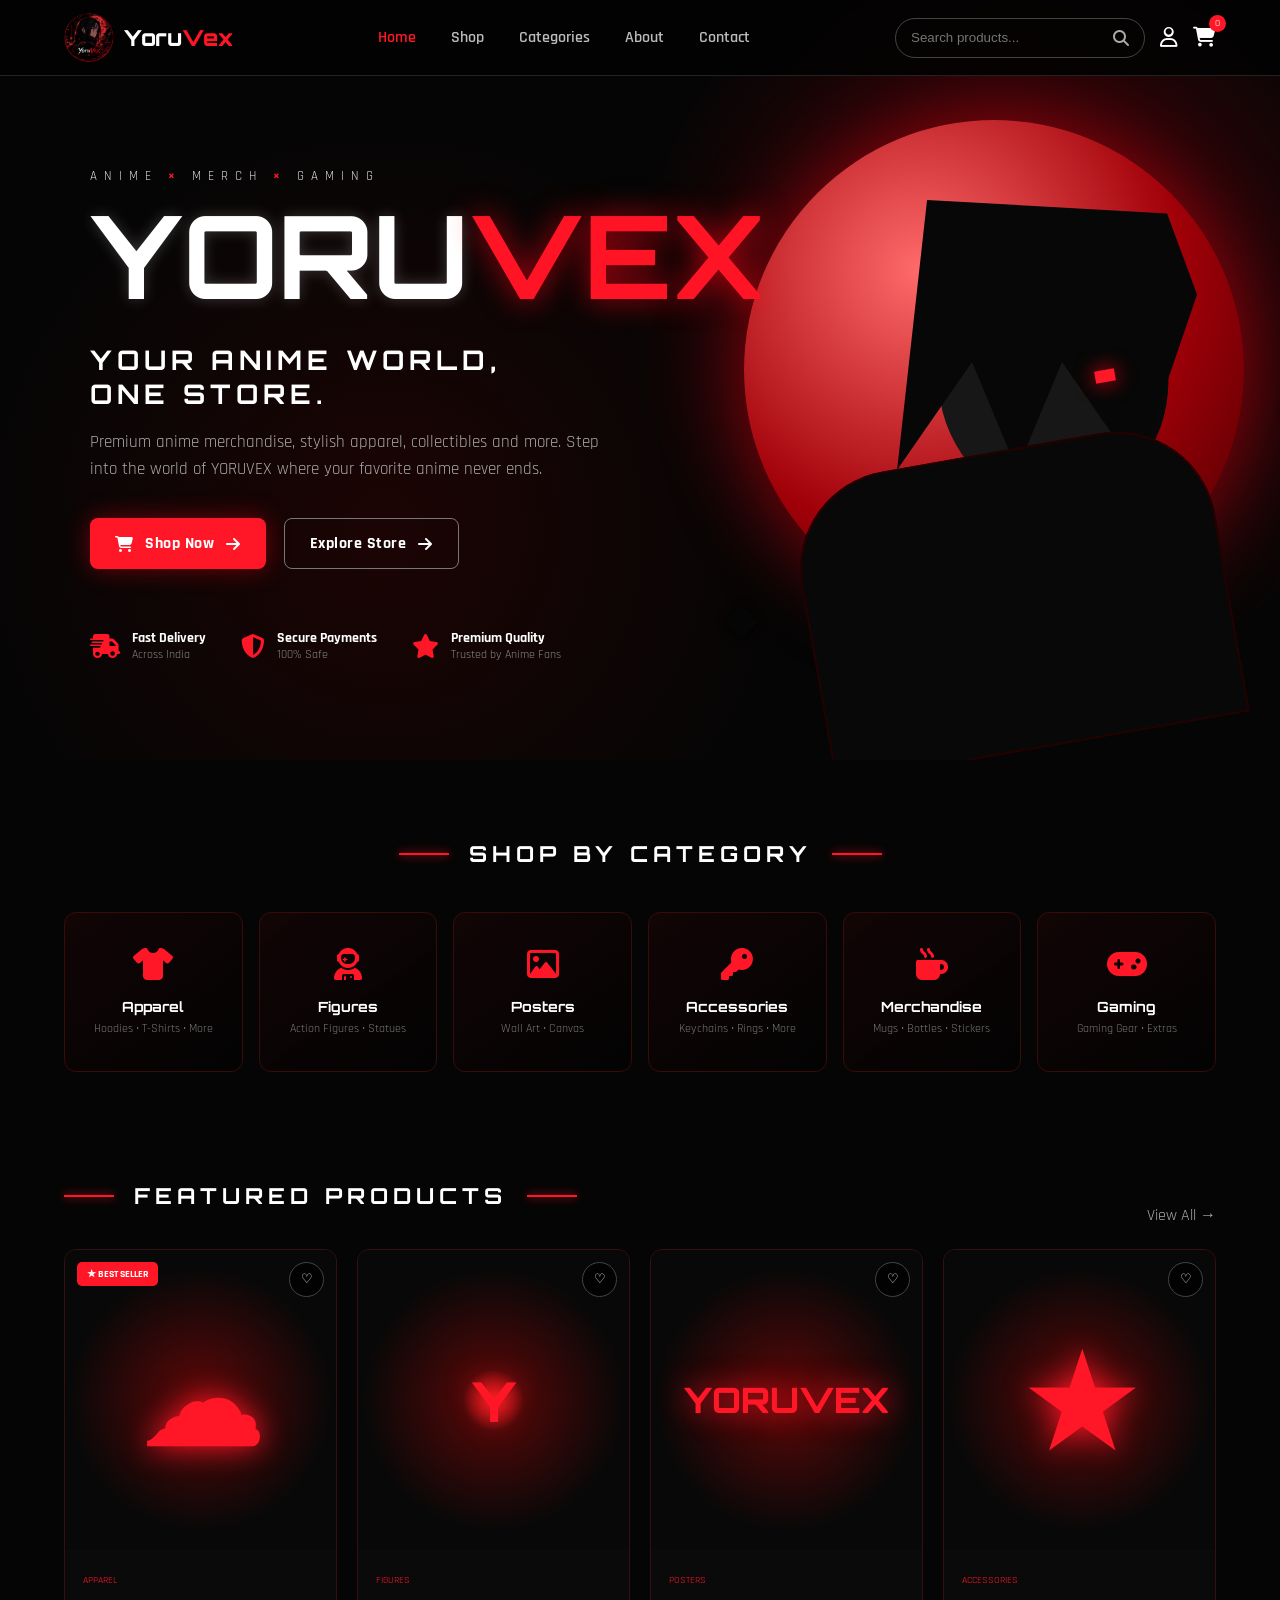
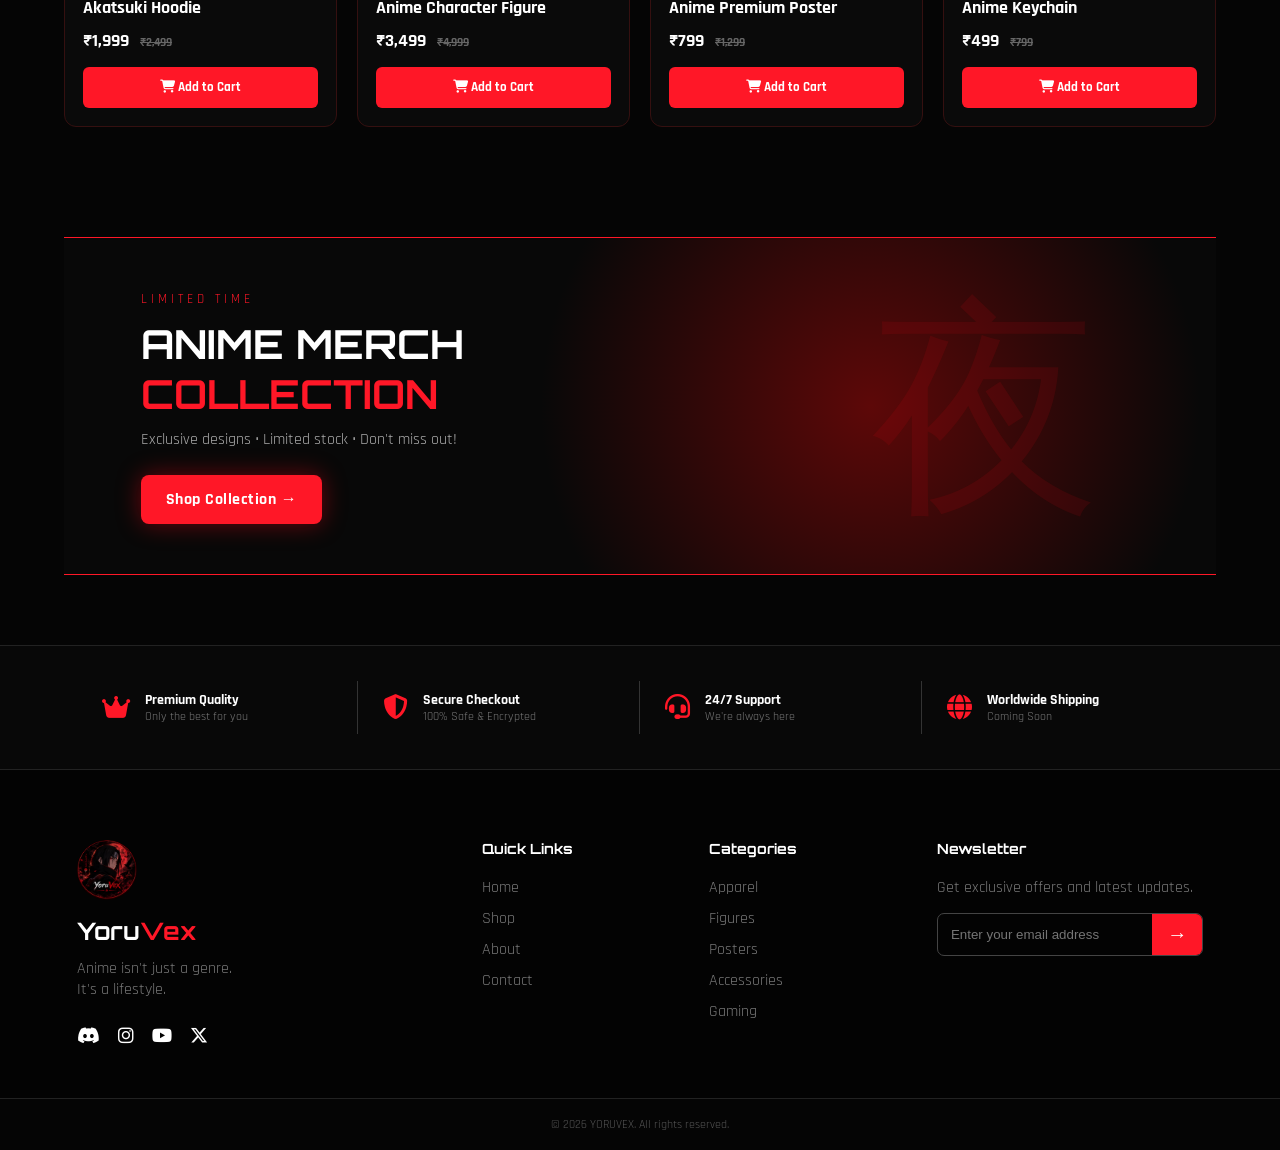
<file: index.html>
<!DOCTYPE html>
<html lang="en">
<head>
    <meta charset="UTF-8">
    <meta name="viewport" content="width=device-width, initial-scale=1.0">

    <title>YORUVEX — Anime Store</title>

    <link rel="stylesheet" href="style.css">

    <!-- Google Font -->
    <link rel="preconnect" href="https://fonts.googleapis.com">
    <link rel="preconnect" href="https://fonts.gstatic.com" crossorigin>
    <link href="https://fonts.googleapis.com/css2?family=Orbitron:wght@400;500;600;700;800&family=Rajdhani:wght@400;500;600;700&display=swap" rel="stylesheet">

    <!-- Icons -->
    <link rel="stylesheet"
          href="https://cdnjs.cloudflare.com/ajax/libs/font-awesome/6.5.2/css/all.min.css">
</head>

<body>

<!-- ================= NAVBAR ================= -->

<header class="navbar">

    <a href="#" class="brand">
        <img src="yoruvex.png" alt="YORUVEX Logo">
        <span>Yoru<span>Vex</span></span>
    </a>

    <nav id="navMenu">
        <a href="#home" class="active">Home</a>
        <a href="#shop">Shop</a>
        <a href="#categories">Categories</a>
        <a href="#about">About</a>
        <a href="#contact">Contact</a>
    </nav>

    <div class="nav-right">

        <div class="search">
            <input type="text" placeholder="Search products...">
            <i class="fa-solid fa-magnifying-glass"></i>
        </div>

        <button class="nav-icon">
            <i class="fa-regular fa-user"></i>
        </button>

        <button class="nav-icon cart">
            <i class="fa-solid fa-cart-shopping"></i>
            <small>0</small>
        </button>

        <button class="menu-btn" onclick="toggleMenu()">
            <i class="fa-solid fa-bars"></i>
        </button>

    </div>

</header>


<!-- ================= HERO ================= -->

<section class="hero" id="home">

    <div class="hero-glow"></div>

    <div class="hero-content">

        <div class="eyebrow">
            ANIME <b>×</b> MERCH <b>×</b> GAMING
        </div>

        <h1>
            YORU<span>VEX</span>
        </h1>

        <h2>
            YOUR ANIME WORLD,<br>
            ONE STORE.
        </h2>

        <p>
            Premium anime merchandise, stylish apparel,
            collectibles and more. Step into the world of
            YORUVEX where your favorite anime never ends.
        </p>

        <div class="hero-buttons">

            <a href="shop.html" class="btn primary">
                <i class="fa-solid fa-cart-shopping"></i>
                Shop Now
                <i class="fa-solid fa-arrow-right"></i>
            </a>

            <a href="#categories" class="btn secondary">
                Explore Store
                <i class="fa-solid fa-arrow-right"></i>
            </a>

        </div>

        <div class="features">

            <div>
                <i class="fa-solid fa-truck-fast"></i>
                <span>
                    <b>Fast Delivery</b>
                    Across India
                </span>
            </div>

            <div>
                <i class="fa-solid fa-shield-halved"></i>
                <span>
                    <b>Secure Payments</b>
                    100% Safe
                </span>
            </div>

            <div>
                <i class="fa-solid fa-star"></i>
                <span>
                    <b>Premium Quality</b>
                    Trusted by Anime Fans
                </span>
            </div>

        </div>

    </div>


    <!-- HERO ART -->

    <div class="hero-art">

        <div class="moon"></div>

        <div class="anime-silhouette">

            <div class="head"></div>

            <div class="hair"></div>

            <div class="body"></div>

            <div class="eye"></div>

        </div>

        <div class="crow crow1">◆</div>
        <div class="crow crow2">◆</div>
        <div class="crow crow3">◆</div>

    </div>

</section>


<!-- ================= CATEGORIES ================= -->

<section class="section" id="categories">

    <div class="section-title">

        <span></span>

        <h2>SHOP BY CATEGORY</h2>

        <span></span>

    </div>

    <div class="categories">

        <div class="category">
            <i class="fa-solid fa-shirt"></i>
            <h3>Apparel</h3>
            <p>Hoodies • T-Shirts • More</p>
        </div>

        <div class="category">
            <i class="fa-solid fa-user-astronaut"></i>
            <h3>Figures</h3>
            <p>Action Figures • Statues</p>
        </div>

        <div class="category">
            <i class="fa-regular fa-image"></i>
            <h3>Posters</h3>
            <p>Wall Art • Canvas</p>
        </div>

        <div class="category">
            <i class="fa-solid fa-key"></i>
            <h3>Accessories</h3>
            <p>Keychains • Rings • More</p>
        </div>

        <div class="category">
            <i class="fa-solid fa-mug-hot"></i>
            <h3>Merchandise</h3>
            <p>Mugs • Bottles • Stickers</p>
        </div>

        <div class="category">
            <i class="fa-solid fa-gamepad"></i>
            <h3>Gaming</h3>
            <p>Gaming Gear • Extras</p>
        </div>

    </div>

</section>


<!-- ================= PRODUCTS ================= -->

<section class="section products-section" id="shop">

    <div class="section-heading">

        <div class="section-title">
            <span></span>
            <h2>FEATURED PRODUCTS</h2>
            <span></span>
        </div>

        <a href="#">View All →</a>

    </div>


    <div class="products">

        <!-- PRODUCT 1 -->

        <article class="product">

            <div class="product-image">

                <div class="badge">
                    ★ BEST SELLER
                </div>

                <button class="heart">
                    ♡
                </button>

                <div class="fake-product hoodie">
                    ☁
                </div>

            </div>

            <div class="product-info">

                <small>APPAREL</small>

                <h3>Akatsuki Hoodie</h3>

                <div class="price">
                    ₹1,999
                    <del>₹2,499</del>
                </div>

                <button class="add-cart" onclick="addCart()">
                    <i class="fa-solid fa-cart-shopping"></i>
                    Add to Cart
                </button>

            </div>

        </article>


        <!-- PRODUCT 2 -->

        <article class="product">

            <div class="product-image">

                <button class="heart">
                    ♡
                </button>

                <div class="fake-product figure">
                    Y
                </div>

            </div>

            <div class="product-info">

                <small>FIGURES</small>

                <h3>Anime Character Figure</h3>

                <div class="price">
                    ₹3,499
                    <del>₹4,999</del>
                </div>

                <button class="add-cart" onclick="addCart()">
                    <i class="fa-solid fa-cart-shopping"></i>
                    Add to Cart
                </button>

            </div>

        </article>


        <!-- PRODUCT 3 -->

        <article class="product">

            <div class="product-image">

                <button class="heart">
                    ♡
                </button>

                <div class="fake-product poster">
                    YORUVEX
                </div>

            </div>

            <div class="product-info">

                <small>POSTERS</small>

                <h3>Anime Premium Poster</h3>

                <div class="price">
                    ₹799
                    <del>₹1,299</del>
                </div>

                <button class="add-cart" onclick="addCart()">
                    <i class="fa-solid fa-cart-shopping"></i>
                    Add to Cart
                </button>

            </div>

        </article>


        <!-- PRODUCT 4 -->

        <article class="product">

            <div class="product-image">

                <button class="heart">
                    ♡
                </button>

                <div class="fake-product keychain">
                    ★
                </div>

            </div>

            <div class="product-info">

                <small>ACCESSORIES</small>

                <h3>Anime Keychain</h3>

                <div class="price">
                    ₹499
                    <del>₹799</del>
                </div>

                <button class="add-cart" onclick="addCart()">
                    <i class="fa-solid fa-cart-shopping"></i>
                    Add to Cart
                </button>

            </div>

        </article>

    </div>

</section>


<!-- ================= PROMO ================= -->

<section class="promo">

    <div>

        <small>LIMITED TIME</small>

        <h2>
            ANIME MERCH<br>
            <span>COLLECTION</span>
        </h2>

        <p>
            Exclusive designs • Limited stock •
            Don't miss out!
        </p>

        <a href="shop.html" class="btn primary">
            Shop Collection →
        </a>

    </div>

    <div class="promo-symbol">
        夜
    </div>

</section>


<!-- ================= FEATURES ================= -->

<section class="trust">

    <div>
        <i class="fa-solid fa-crown"></i>
        <span>
            <b>Premium Quality</b>
            Only the best for you
        </span>
    </div>

    <div>
        <i class="fa-solid fa-shield-halved"></i>
        <span>
            <b>Secure Checkout</b>
            100% Safe & Encrypted
        </span>
    </div>

    <div>
        <i class="fa-solid fa-headset"></i>
        <span>
            <b>24/7 Support</b>
            We're always here
        </span>
    </div>

    <div>
        <i class="fa-solid fa-globe"></i>
        <span>
            <b>Worldwide Shipping</b>
            Coming Soon
        </span>
    </div>

</section>


<!-- ================= FOOTER ================= -->

<footer id="contact">

    <div class="footer-brand">

        <img src="yoruvex.png">

        <h2>Yoru<span>Vex</span></h2>

        <p>
            Anime isn't just a genre.<br>
            It's a lifestyle.
        </p>

        <div class="socials">

            <a href="#"><i class="fa-brands fa-discord"></i></a>
            <a href="#"><i class="fa-brands fa-instagram"></i></a>
            <a href="#"><i class="fa-brands fa-youtube"></i></a>
            <a href="#"><i class="fa-brands fa-x-twitter"></i></a>

        </div>

    </div>


    <div>
        <h3>Quick Links</h3>

        <a href="#home">Home</a>
        <a href="#shop">Shop</a>
        <a href="#about">About</a>
        <a href="#contact">Contact</a>
    </div>


    <div>
        <h3>Categories</h3>

        <a href="#">Apparel</a>
        <a href="#">Figures</a>
        <a href="#">Posters</a>
        <a href="#">Accessories</a>
        <a href="#">Gaming</a>
    </div>


    <div class="newsletter">

        <h3>Newsletter</h3>

        <p>
            Get exclusive offers and latest updates.
        </p>

        <div class="email-box">

            <input
                type="email"
                placeholder="Enter your email address"
            >

            <button>
                →
            </button>

        </div>

    </div>

</footer>


<div class="copyright">
    © 2026 YORUVEX. All rights reserved.
</div>


<script src="script.js"></script>

</body>
</html>
</file>
<file: style.css>
* {
    margin: 0;
    padding: 0;
    box-sizing: border-box;
}

html {
    scroll-behavior: smooth;
}

body {
    background: #050505;
    color: white;
    font-family: "Rajdhani", sans-serif;
    overflow-x: hidden;
}

a {
    text-decoration: none;
    color: inherit;
}

button {
    font-family: inherit;
}


/* ================= NAVBAR ================= */

.navbar {
    height: 76px;
    width: 100%;
    position: fixed;
    top: 0;
    z-index: 999;

    display: flex;
    align-items: center;
    justify-content: space-between;

    padding: 0 5%;

    background: rgba(3, 3, 3, .88);
    backdrop-filter: blur(18px);

    border-bottom: 1px solid #222;
}

.brand {
    display: flex;
    align-items: center;
    gap: 10px;

    font-family: Orbitron;
    font-weight: 800;
    font-size: 22px;
}

.brand img {
    width: 50px;
    height: 50px;
    object-fit: cover;
    border-radius: 50%;
}

.brand span span {
    color: #ff1625;
}

nav {
    display: flex;
    gap: 35px;
}

nav a {
    color: #bbb;
    font-weight: 600;
    transition: .3s;
}

nav a:hover,
nav a.active {
    color: #ff1727;
}

.nav-right {
    display: flex;
    align-items: center;
    gap: 15px;
}

.search {
    width: 250px;
    height: 40px;

    display: flex;
    align-items: center;

    border: 1px solid #444;
    border-radius: 30px;
    padding: 0 15px;
}

.search input {
    width: 100%;
    background: transparent;
    border: 0;
    outline: 0;
    color: white;
}

.search i {
    color: #aaa;
}

.nav-icon,
.menu-btn {
    background: none;
    border: 0;
    color: white;
    font-size: 20px;
    cursor: pointer;
}

.cart {
    position: relative;
}

.cart small {
    position: absolute;
    top: -10px;
    right: -10px;

    background: #ff1727;
    width: 17px;
    height: 17px;

    border-radius: 50%;

    font-size: 10px;

    display: grid;
    place-items: center;
}

.menu-btn {
    display: none;
}


/* ================= HERO ================= */

.hero {
    min-height: 760px;
    padding: 150px 7% 80px;

    position: relative;
    overflow: hidden;

    display: flex;
    align-items: center;
}

.hero::before {
    content: "";

    position: absolute;
    inset: 0;

    background:
        radial-gradient(circle at 80% 40%,
        rgba(255,0,20,.3),
        transparent 35%),
        radial-gradient(circle at 30% 70%,
        rgba(120,0,0,.2),
        transparent 40%);

    pointer-events: none;
}

.hero-content {
    position: relative;
    z-index: 5;

    max-width: 600px;
}

.eyebrow {
    letter-spacing: 7px;
    font-size: 13px;
    color: #ddd;
    margin-bottom: 20px;
}

.eyebrow b {
    color: #ff1625;
}

.hero h1 {
    font-family: Orbitron;
    font-size: clamp(60px, 9vw, 120px);
    line-height: .9;

    color: white;

    text-shadow:
        0 0 15px rgba(255,255,255,.2);
}

.hero h1 span {
    color: #ff1425;

    text-shadow:
        0 0 30px rgba(255,0,20,.7);
}

.hero h2 {
    margin-top: 35px;

    font-family: Orbitron;
    letter-spacing: 5px;
    font-size: 27px;
}

.hero p {
    margin-top: 18px;

    color: #aaa;
    font-size: 17px;
    line-height: 1.6;

    max-width: 530px;
}

.hero-buttons {
    display: flex;
    gap: 18px;
    margin-top: 35px;
}

.btn {
    display: inline-flex;
    align-items: center;
    gap: 12px;

    padding: 14px 25px;

    border-radius: 8px;

    font-weight: 700;
    letter-spacing: .5px;

    transition: .3s;
}

.primary {
    background: #ff1727;

    box-shadow:
        0 0 25px rgba(255,0,20,.4);
}

.primary:hover {
    transform: translateY(-3px);

    box-shadow:
        0 0 40px rgba(255,0,20,.7);
}

.secondary {
    border: 1px solid #777;
}

.secondary:hover {
    border-color: #ff1727;
    color: #ff1727;
}

.features {
    display: flex;
    gap: 35px;
    margin-top: 60px;
}

.features > div {
    display: flex;
    gap: 12px;
    align-items: center;
}

.features i {
    color: #ff1727;
    font-size: 24px;
}

.features span {
    color: #888;
    font-size: 12px;
}

.features b {
    display: block;
    color: white;
    font-size: 14px;
}


/* ================= HERO ART ================= */

.hero-art {
    position: absolute;

    right: -3%;
    top: 80px;

    width: 58%;
    height: 650px;
}

.moon {
    position: absolute;

    width: 500px;
    height: 500px;

    right: 10%;
    top: 40px;

    border-radius: 50%;

    background:
        radial-gradient(circle at 35% 30%,
        #ff6a6a,
        #a00008 55%,
        #390000);

    box-shadow:
        0 0 80px rgba(255,0,20,.5);
}

.anime-silhouette {
    position: absolute;

    right: 15%;
    top: 100px;

    width: 370px;
    height: 550px;
}

.head {
    position: absolute;

    width: 230px;
    height: 270px;

    right: 40px;
    top: 50px;

    border-radius: 45% 50% 45% 45%;

    background: #171717;

    transform: rotate(-5deg);

    box-shadow:
        inset -30px 0 #080808;
}

.hair {
    position: absolute;

    width: 300px;
    height: 270px;

    right: 10px;
    top: 20px;

    background: #070707;

    clip-path: polygon(
        10% 0,
        90% 5%,
        100% 35%,
        80% 100%,
        55% 60%,
        40% 100%,
        25% 60%,
        0 100%
    );
}

.body {
    position: absolute;

    width: 420px;
    height: 300px;

    top: 270px;
    right: -20px;

    background: #080808;

    border-radius: 100px 100px 0 0;

    transform: rotate(-10deg);

    box-shadow:
        inset 0 0 0 2px #260000;
}

.eye {
    position: absolute;

    width: 20px;
    height: 12px;

    right: 92px;
    top: 190px;

    background: #ff1828;

    box-shadow:
        0 0 20px #ff0015;

    transform: rotate(-10deg);
}

.crow {
    position: absolute;

    color: #050505;
    font-size: 45px;

    filter: drop-shadow(0 0 5px #000);
}

.crow1 {
    top: 130px;
    left: 5%;
}

.crow2 {
    top: 300px;
    right: 0;
}

.crow3 {
    bottom: 80px;
    left: 20%;
}


/* ================= SECTIONS ================= */

.section {
    padding: 80px 5%;
}

.section-title {
    display: flex;
    align-items: center;
    justify-content: center;
    gap: 20px;

    margin-bottom: 45px;
}

.section-title span {
    width: 50px;
    height: 2px;

    background: #ff1727;

    box-shadow: 0 0 10px #ff1727;
}

.section-title h2 {
    font-family: Orbitron;
    letter-spacing: 5px;
    font-size: 22px;
}


/* ================= CATEGORIES ================= */

.categories {
    display: grid;
    grid-template-columns: repeat(6, 1fr);
    gap: 16px;
}

.category {
    min-height: 160px;

    border: 1px solid #3a0b0b;
    border-radius: 12px;

    background:
        linear-gradient(
            145deg,
            rgba(255,0,20,.05),
            rgba(0,0,0,.5)
        );

    display: flex;
    flex-direction: column;
    align-items: center;
    justify-content: center;

    text-align: center;

    transition: .35s;
}

.category:hover {
    transform: translateY(-8px);

    border-color: #ff1727;

    box-shadow:
        0 10px 40px rgba(255,0,20,.15);
}

.category i {
    font-size: 32px;
    color: #ff1727;
    margin-bottom: 18px;
}

.category h3 {
    font-family: Orbitron;
    font-size: 14px;
}

.category p {
    color: #777;
    font-size: 12px;
    margin-top: 6px;
}


/* ================= PRODUCTS ================= */

.products-section {
    padding-top: 30px;
}

.section-heading {
    display: flex;
    justify-content: space-between;
    align-items: center;
}

.section-heading .section-title {
    margin-bottom: 40px;
}

.section-heading > a {
    color: #aaa;
}

.section-heading > a:hover {
    color: #ff1727;
}

.products {
    display: grid;
    grid-template-columns: repeat(4, 1fr);
    gap: 20px;
}

.product {
    background: #0a0a0a;

    border: 1px solid #351010;

    border-radius: 12px;

    overflow: hidden;

    transition: .35s;
}

.product:hover {
    transform: translateY(-8px);

    border-color: #ff1727;

    box-shadow:
        0 15px 40px rgba(255,0,20,.15);
}

.product-image {
    height: 300px;

    position: relative;

    overflow: hidden;

    background:
        radial-gradient(
            circle,
            #5d0808,
            #080808 65%
        );
}

.badge {
    position: absolute;
    top: 12px;
    left: 12px;

    padding: 6px 10px;

    background: #ff1727;

    border-radius: 5px;

    font-size: 10px;
    font-weight: bold;

    z-index: 3;
}

.heart {
    position: absolute;
    right: 12px;
    top: 12px;

    width: 35px;
    height: 35px;

    border-radius: 50%;

    background: rgba(0,0,0,.7);
    border: 1px solid #444;

    color: white;

    cursor: pointer;

    z-index: 3;
}

.heart:hover {
    color: #ff1727;
    border-color: #ff1727;
}

.fake-product {
    width: 100%;
    height: 100%;

    display: grid;
    place-items: center;

    font-family: Orbitron;
    font-weight: 800;

    color: #ff1727;

    font-size: 55px;

    text-shadow:
        0 0 30px #ff1727;
}

.hoodie {
    font-size: 120px;
}

.figure {
    background:
        radial-gradient(circle at center,
        #ff2020,
        transparent 15%);
}

.poster {
    font-size: 35px;
}

.keychain {
    font-size: 120px;
}

.product-info {
    padding: 18px;
}

.product-info small {
    color: #ff1727;
    font-size: 10px;
}

.product-info h3 {
    margin-top: 7px;
    font-size: 18px;
}

.price {
    margin-top: 10px;

    color: white;

    font-size: 18px;
    font-weight: bold;
}

.price del {
    color: #666;
    font-size: 12px;
    margin-left: 7px;
}

.add-cart {
    width: 100%;

    margin-top: 15px;

    padding: 12px;

    background: #ff1727;
    border: 0;

    border-radius: 6px;

    color: white;

    font-weight: bold;

    cursor: pointer;

    transition: .3s;
}

.add-cart:hover {
    background: #d90010;

    box-shadow:
        0 0 20px rgba(255,0,20,.4);
}


/* ================= PROMO ================= */

.promo {
    margin: 30px 5% 70px;

    min-height: 280px;

    padding: 50px 6%;

    position: relative;
    overflow: hidden;

    border-top: 1px solid #ff1727;
    border-bottom: 1px solid #ff1727;

    background:
        radial-gradient(
            circle at 70%,
            #5d0808,
            transparent 40%
        ),
        #080808;
}

.promo small {
    color: #ff1727;
    letter-spacing: 4px;
}

.promo h2 {
    font-family: Orbitron;
    font-size: 40px;
    margin: 10px 0;
}

.promo h2 span {
    color: #ff1727;
}

.promo p {
    color: #aaa;
    margin-bottom: 25px;
}

.promo-symbol {
    position: absolute;

    right: 10%;
    top: 20px;

    font-size: 230px;

    color: rgba(255,0,20,.1);
    font-family: serif;
}


/* ================= TRUST ================= */

.trust {
    display: grid;
    grid-template-columns: repeat(4, 1fr);

    padding: 35px 6%;

    border-top: 1px solid #222;
    border-bottom: 1px solid #222;

    background: #080808;
}

.trust > div {
    display: flex;
    gap: 15px;
    align-items: center;

    border-right: 1px solid #333;

    padding: 10px 25px;
}

.trust > div:last-child {
    border: 0;
}

.trust i {
    color: #ff1727;
    font-size: 25px;
}

.trust span {
    color: #777;
    font-size: 12px;
}

.trust b {
    display: block;
    color: white;
    font-size: 14px;
}


/* ================= FOOTER ================= */

footer {
    padding: 70px 6% 50px;

    display: grid;

    grid-template-columns:
        2fr 1fr 1fr 1.5fr;

    gap: 50px;

    background: #030303;
}

.footer-brand img {
    width: 60px;
    border-radius: 50%;
}

.footer-brand h2 {
    font-family: Orbitron;
    margin-top: 10px;
}

.footer-brand h2 span {
    color: #ff1727;
}

.footer-brand p {
    color: #777;
    margin-top: 12px;
}

footer h3 {
    margin-bottom: 20px;
    font-family: Orbitron;
    font-size: 14px;
}

footer > div:not(.footer-brand) > a {
    display: block;

    color: #777;

    margin: 10px 0;

    transition: .2s;
}

footer a:hover {
    color: #ff1727;
}

.socials {
    display: flex;
    gap: 18px;
    margin-top: 25px;
}

.socials a {
    font-size: 18px;
}

.newsletter p {
    color: #777;
    margin-bottom: 15px;
}

.email-box {
    display: flex;

    border: 1px solid #444;
    border-radius: 7px;

    overflow: hidden;
}

.email-box input {
    flex: 1;

    padding: 13px;

    background: transparent;

    border: 0;
    outline: 0;

    color: white;
}

.email-box button {
    width: 50px;

    border: 0;

    background: #ff1727;

    color: white;

    font-size: 20px;

    cursor: pointer;
}

.copyright {
    padding: 18px 6%;

    color: #555;

    font-size: 12px;

    border-top: 1px solid #222;

    text-align: center;
}


/* ================= MOBILE ================= */

@media(max-width: 1000px) {

    nav {
        display: none;
    }

    .menu-btn {
        display: block;
    }

    nav.show {
        display: flex;

        position: absolute;

        top: 76px;
        left: 0;

        width: 100%;

        padding: 25px;

        background: #080808;

        flex-direction: column;

        text-align: center;

        border-bottom: 1px solid #333;
    }

    .search {
        display: none;
    }

    .hero {
        min-height: 850px;
    }

    .hero-art {
        opacity: .4;
        width: 100%;
        right: -30%;
    }

    .categories {
        grid-template-columns: repeat(3, 1fr);
    }

    .products {
        grid-template-columns: repeat(2, 1fr);
    }

    .trust {
        grid-template-columns: repeat(2, 1fr);
        gap: 20px;
    }

    .trust > div {
        border: 0;
    }

    footer {
        grid-template-columns: repeat(2, 1fr);
    }
}


@media(max-width: 600px) {

    .navbar {
        padding: 0 18px;
    }

    .brand span {
        font-size: 17px;
    }

    .brand img {
        width: 42px;
        height: 42px;
    }

    .hero {
        padding: 130px 22px 60px;
        min-height: 800px;
    }

    .hero h1 {
        font-size: 65px;
    }

    .hero h2 {
        font-size: 18px;
        letter-spacing: 3px;
    }

    .hero p {
        font-size: 15px;
    }

    .hero-buttons {
        flex-direction: column;
    }

    .btn {
        justify-content: center;
    }

    .features {
        flex-direction: column;
        gap: 20px;
        margin-top: 40px;
    }

    .hero-art {
        right: -75%;
        opacity: .3;
    }

    .section {
        padding: 60px 18px;
    }

    .section-title h2 {
        font-size: 14px;
        letter-spacing: 2px;
    }

    .section-title span {
        width: 25px;
    }

    .categories {
        grid-template-columns: repeat(2, 1fr);
    }

    .products {
        grid-template-columns: 1fr;
    }

    .product-image {
        height: 330px;
    }

    .section-heading {
        display: block;
    }

    .section-heading > a {
        display: block;
        text-align: right;
        margin-bottom: 20px;
    }

    .promo {
        margin: 10px 18px 50px;
        padding: 40px 25px;
    }

    .promo h2 {
        font-size: 28px;
    }

    .promo-symbol {
        font-size: 140px;
        right: -10px;
    }

    .trust {
        grid-template-columns: 1fr;
        padding: 30px 20px;
    }

    footer {
        grid-template-columns: 1fr;
        padding: 50px 25px;
    }

  }
</file>
